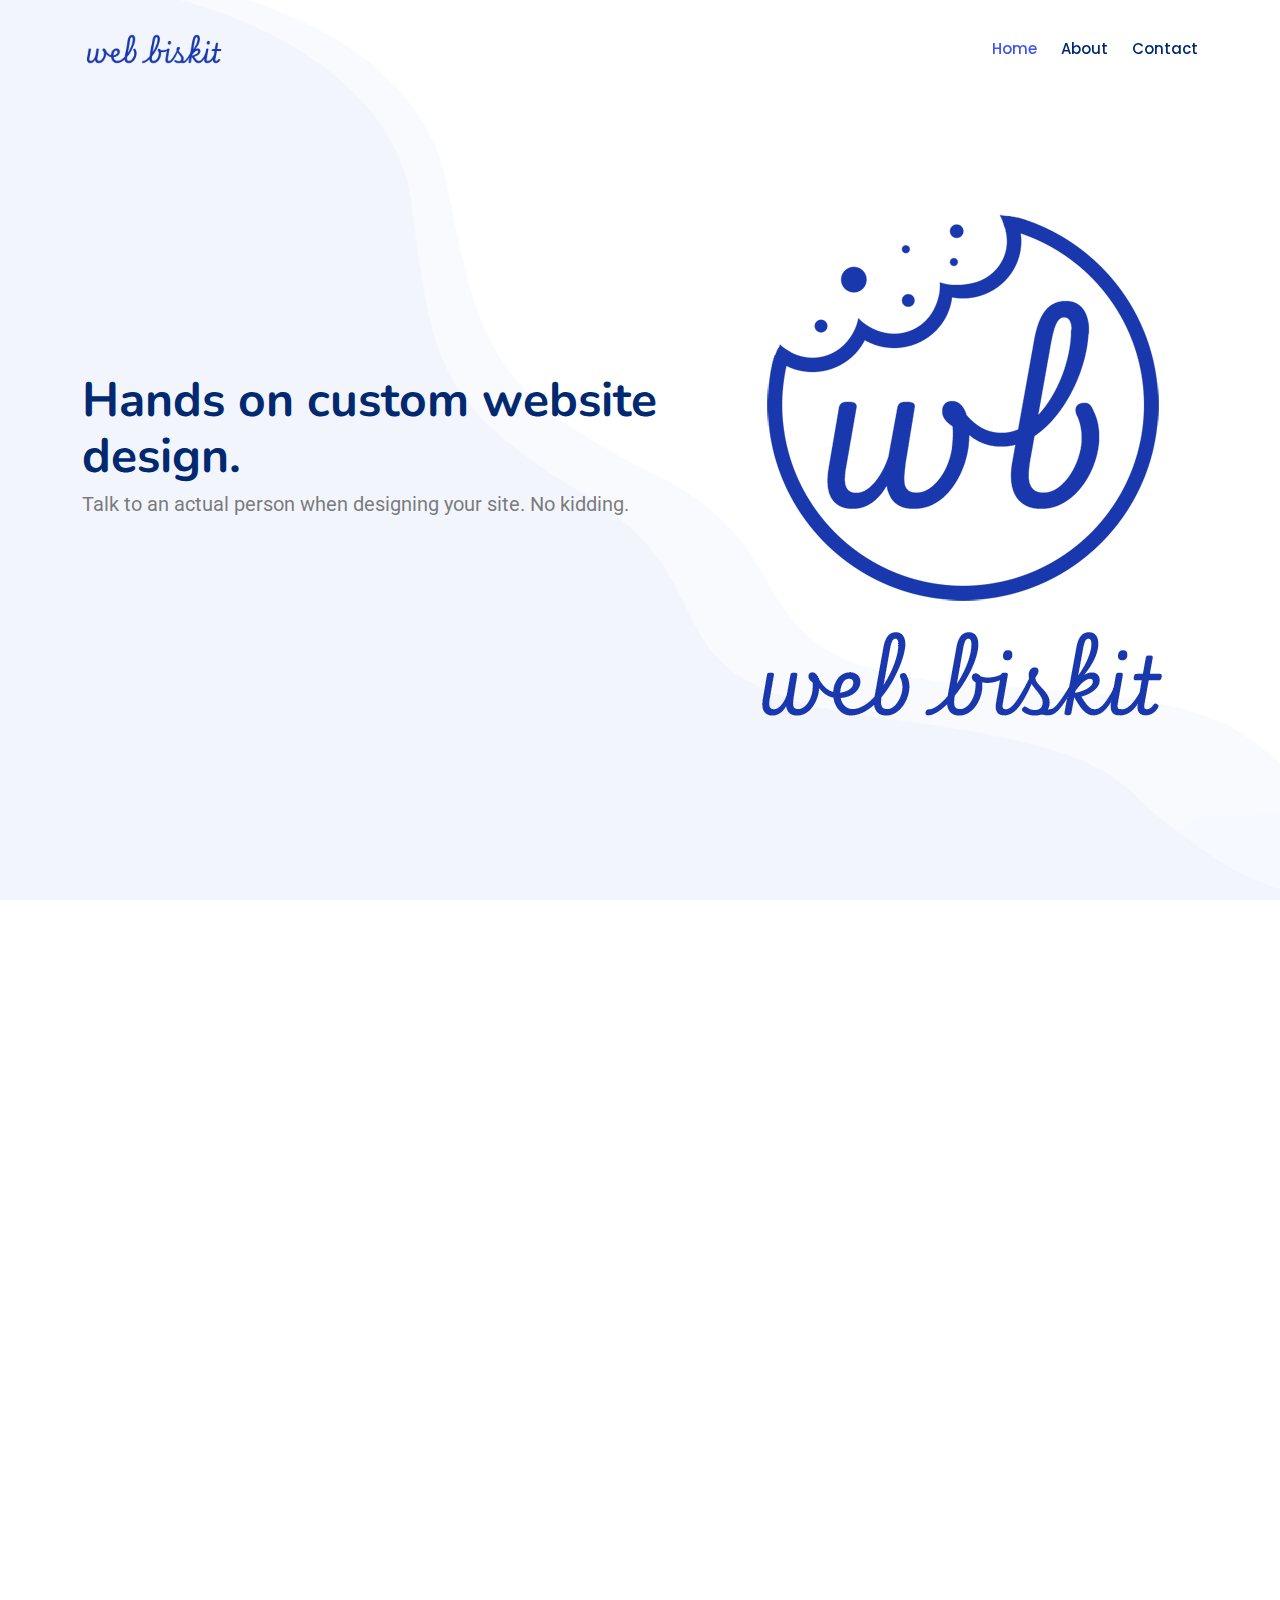
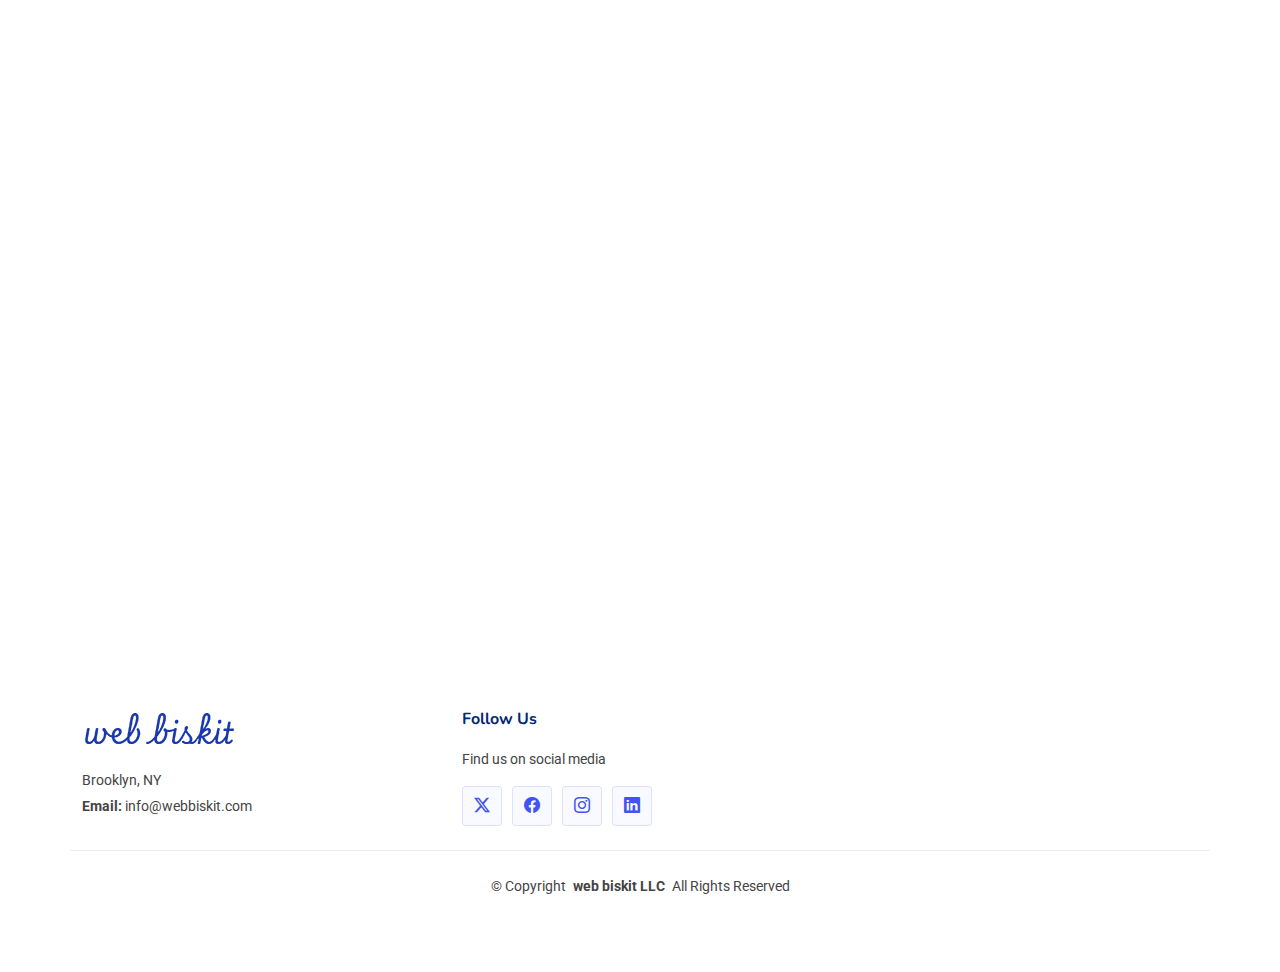
<file: index.html>
<!DOCTYPE html>
<html lang="en">

<head>
  <meta charset="utf-8">
  <meta content="width=device-width, initial-scale=1.0" name="viewport">
  <title>web biskit | Small Business Web Design</title>
  <meta name="description" content="">
  <meta name="keywords" content="">

  <!-- Favicons -->
  <link href="assets/img/FAVICONwbcookieCOLOR32x32.png" rel="icon">
  <link href="assets/img/FAVICONwbcookieCOLOR32x32.png" rel="apple-touch-icon">

  <!-- Fonts -->
  <link href="https://fonts.googleapis.com" rel="preconnect">
  <link href="https://fonts.gstatic.com" rel="preconnect" crossorigin>
  <link href="https://fonts.googleapis.com/css2?family=Roboto:ital,wght@0,100;0,300;0,400;0,500;0,700;0,900;1,100;1,300;1,400;1,500;1,700;1,900&family=Poppins:ital,wght@0,100;0,200;0,300;0,400;0,500;0,600;0,700;0,800;0,900;1,100;1,200;1,300;1,400;1,500;1,600;1,700;1,800;1,900&family=Nunito:ital,wght@0,200;0,300;0,400;0,500;0,600;0,700;0,800;0,900;1,200;1,300;1,400;1,500;1,600;1,700;1,800;1,900&display=swap" rel="stylesheet">

  <!-- Vendor CSS Files -->
  <link href="assets/vendor/bootstrap/css/bootstrap.min.css" rel="stylesheet">
  <link href="assets/vendor/bootstrap-icons/bootstrap-icons.css" rel="stylesheet">
  <link href="assets/vendor/aos/aos.css" rel="stylesheet">
  <link href="assets/vendor/glightbox/css/glightbox.min.css" rel="stylesheet">
  <link href="assets/vendor/swiper/swiper-bundle.min.css" rel="stylesheet">

  <!-- Main CSS File -->
  <link href="assets/css/main.css" rel="stylesheet">

</head>

<body class="index-page">

  <header id="header" class="header d-flex align-items-center fixed-top">
    <div class="container-fluid container-xl position-relative d-flex align-items-center">

      <a href="index.html" class="logo d-flex align-items-center me-auto">
        <!-- Uncomment the line below if you also wish to use an image logo -->
        <img src="assets/img/wbtextCOLOR.png" alt="">
      </a>

      <nav id="navmenu" class="navmenu">
        <ul>
          <li><a href="#hero" class="active">Home<br></a></li>
          <li><a href="#about-2">About</a></li>
          <!-- <li><a href="#services">Services</a></li>
          <li><a href="#portfolio">Portfolio</a></li>
          <li><a href="#team">Team</a></li> -->
          <li><a href="#contact">Contact</a></li>
        </ul>
        <i class="mobile-nav-toggle d-xl-none bi bi-list"></i>
      </nav>

    </div>
  </header>

  <main class="main">

    <!-- Hero 2 Section -->
    <section id="hero-2" class="hero-2 section">

      <div class="container">
        <div class="row gy-4">
          <div class="col-lg-7 order-2 order-lg-1 d-flex flex-column justify-content-center">
            <h1 data-aos="fade-up">Hands on custom website design.</h1>
            <p data-aos="fade-up" data-aos-delay="100">Talk to an actual person when designing your site. No kidding.</p>
            <div class="d-flex flex-column flex-md-row" data-aos="fade-up" data-aos-delay="200">
              <!-- <a href="#about" class="btn-get-started">Get Started <i class="bi bi-arrow-right"></i></a>
              <a href="https://www.youtube.com/watch?v=Y7f98aduVJ8" class="glightbox btn-watch-video d-flex align-items-center justify-content-center ms-0 ms-md-4 mt-4 mt-md-0"><i class="bi bi-play-circle"></i><span>Watch Video</span></a> -->
            </div>
          </div>
          <div class="col-lg-5 order-1 order-lg-2 hero-img" data-aos="zoom-out">
            <img src="assets/img/wbcookieCOLOR429x429.png" class="img-fluid animated" alt="">
            <img src="assets/img/wbtextCOLOR429.png" class="img-fluid" alt="">
          </div>
        </div>
      </div>

    </section><!-- /Hero 2 Section -->

    <!-- About 2 Section -->
    <section id="about-2" class="about-2 section">

      <div class="container">

        <div class="row gy-4">

          <div class="col-lg-6 position-relative align-self-start order-lg-last order-first" data-aos="fade-up" data-aos-delay="200">
            <img src="assets/img/blog/blog-4.jpg" class="img-fluid" alt="">
            <!-- <a href="https://www.youtube.com/watch?v=Y7f98aduVJ8" class="glightbox pulsating-play-btn"></a> -->
          </div>

          <div class="col-lg-6 content order-last  order-lg-first" data-aos="fade-up" data-aos-delay="100">
            <h3>What we're about</h3>
            <p>People just don't talk like they used to.&nbsp;At web biskit we believe in real life human interaction. When you sign up with web biskit, you'll have an actual human assigned to you. No robots, no AI chat-bots. A bones-and-flesh person. No kidding.</p>
            <ul>
              <li>
                <i class="bi bi-person-arms-up"></i>
                <div>
                  <h5>Geared towards Small Business</h5>
                  <p>We're a small business ourselves. We know how frustrating it is being the little fish swimming with all the big sharks. You shouldn't have to deal with that when it comes to the face of your business; your website.</p>
                </div>
              </li>
              <li>
                <i class="bi bi-person-raised-hand"></i>
                <div>
                  <h5>Quick Updates and Customer Service</h5>
                  <p>Have a question? Talk to a person. Want to update your site? Talk to a person. All communications are answered within the hour during normal business hours.</p>
                </div>
              </li>
              <li>
                <i class="bi bi-person-hearts"></i>
                <div>
                  <h5>Your Success Matters</h5>
                  <p>We come from a long line of small business owners. All that's on your mind is what's going on inside the four walls of your business. That's why we treat every web biskit client like they're one of our own.</p>
                </div>
              </li>
            </ul>
          </div>

        </div>

      </div>

    </section><!-- /About 2 Section -->

    <!-- Contact Section -->
    <section id="contact" class="contact section">

      <!-- Section Title -->
      <div class="container section-title" data-aos="fade-up">
        <p>Contact Us</p>
      </div><!-- End Section Title -->

      <div class="container" data-aos="fade-up" data-aos-delay="100">
        <div class="row gy-4">
          <div class="col-lg-12">
            <form action="forms/contact.php" method="post" class="php-email-form" data-aos="fade-up" data-aos-delay="200">
              <div class="row gy-4">

                <div class="col-md-6">
                  <input type="text" name="name" class="form-control" placeholder="Your Name" required="">
                </div>

                <div class="col-md-6 ">
                  <input type="email" class="form-control" name="email" placeholder="Your Email" required="">
                </div>

                <div class="col-12">
                  <input type="text" class="form-control" name="subject" placeholder="Subject" required="">
                </div>

                <div class="col-12">
                  <textarea class="form-control" name="message" rows="6" placeholder="Message" required=""></textarea>
                </div>

                <div class="col-12 text-center">
                  <div class="loading">Loading</div>
                  <div class="error-message"></div>
                  <div class="sent-message">Your message has been sent. Thank you!</div>

                  <button type="submit">Send Message</button>
                </div>

              </div>
            </form>
          </div><!-- End Contact Form -->

        </div>

      </div>

    </section><!-- /Contact Section -->

  </main>

  <footer id="footer" class="footer">

   

    <div class="container footer-top">
      <div class="row gy-4">
        <div class="col-lg-4 col-md-6 footer-about">
          <a href="index.html" class="logo d-flex align-items-center mb-2">
            <img src="assets/img/wbtextCOLOR154x36.png" alt="">
          </a>
          <div class="footer-contact pt-3">

            <p>Brooklyn, NY</p>
            <!-- <p class="mt-3"><strong>Phone:</strong> <span>+1 5589 55488 55</span></p> -->
            <p><strong>Email:</strong> <span>info@webbiskit.com</span></p>
          </div>
        </div>

        <!-- <div class="col-lg-2 col-md-3 footer-links">
          <h4>Useful Links</h4>
          <ul>
            <li><i class="bi bi-chevron-right"></i> <a href="#">Home</a></li>
            <li><i class="bi bi-chevron-right"></i> <a href="#">About us</a></li>
            <li><i class="bi bi-chevron-right"></i> <a href="#">Services</a></li>
            <li><i class="bi bi-chevron-right"></i> <a href="#">Terms of service</a></li>
          </ul>
        </div>

        <div class="col-lg-2 col-md-3 footer-links">
          <h4>Our Services</h4>
          <ul>
            <li><i class="bi bi-chevron-right"></i> <a href="#">Web Design</a></li>
            <li><i class="bi bi-chevron-right"></i> <a href="#">Web Development</a></li>
            <li><i class="bi bi-chevron-right"></i> <a href="#">Product Management</a></li>
            <li><i class="bi bi-chevron-right"></i> <a href="#">Marketing</a></li>
          </ul>
        </div> -->

        <div class="col-lg-4 col-md-12">
          <h4>Follow Us</h4>
          <p>Find us on social media</p>
          <div class="social-links d-flex">
            <a href=""><i class="bi bi-twitter-x"></i></a>
            <a href=""><i class="bi bi-facebook"></i></a>
            <a href=""><i class="bi bi-instagram"></i></a>
            <a href=""><i class="bi bi-linkedin"></i></a>
          </div>
        </div>

      </div>
    </div>

    <div class="container copyright text-center mt-4">
      <p>© <span>Copyright</span> <strong class="px-1 sitename">web biskit LLC</strong> <span>All Rights Reserved</span></p>

    </div>

  </footer>

  <!-- Scroll Top -->
  <a href="#" id="scroll-top" class="scroll-top d-flex align-items-center justify-content-center"><i class="bi bi-arrow-up-short"></i></a>

  <!-- Vendor JS Files -->
  <script src="assets/vendor/bootstrap/js/bootstrap.bundle.min.js"></script>
  <script src="assets/vendor/php-email-form/validate.js"></script>
  <script src="assets/vendor/aos/aos.js"></script>
  <script src="assets/vendor/glightbox/js/glightbox.min.js"></script>
  <script src="assets/vendor/swiper/swiper-bundle.min.js"></script>

  <!-- Main JS File -->
  <script src="assets/js/main.js"></script>

</body>

</html>
</file>
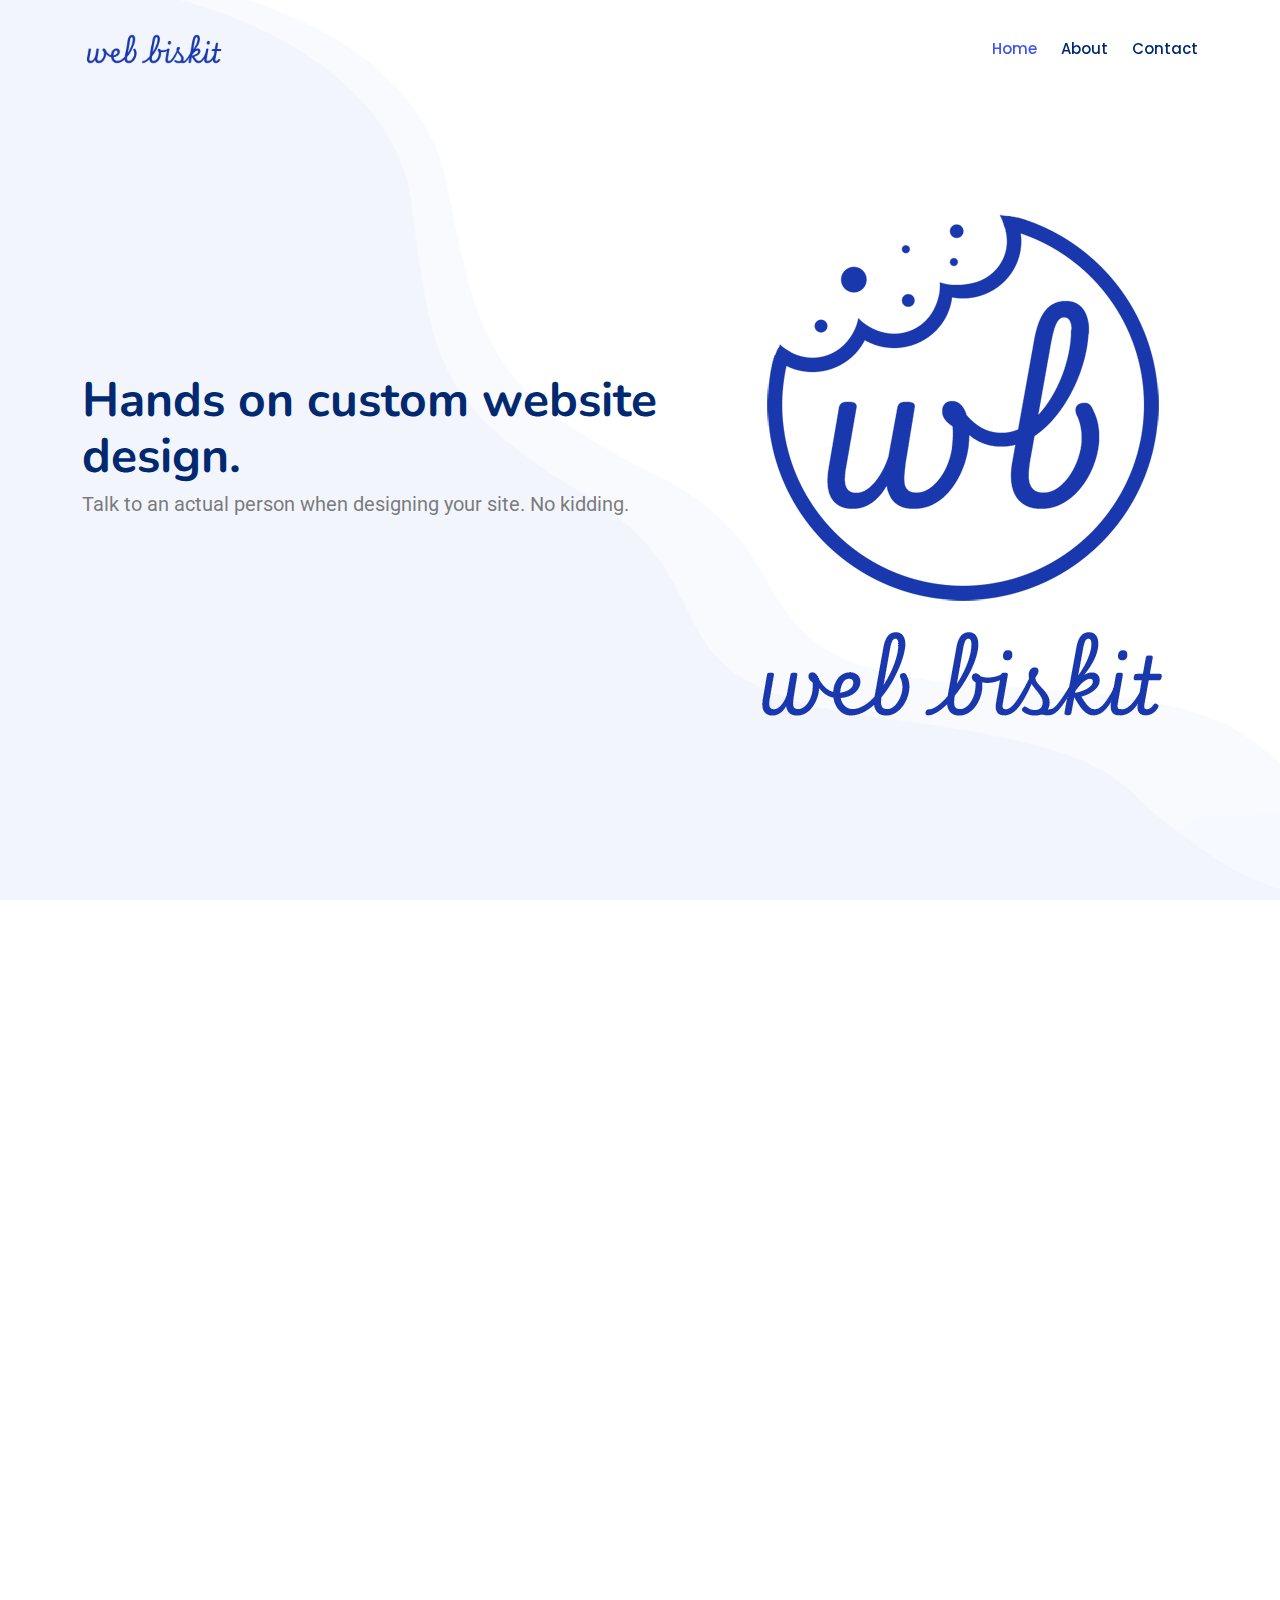
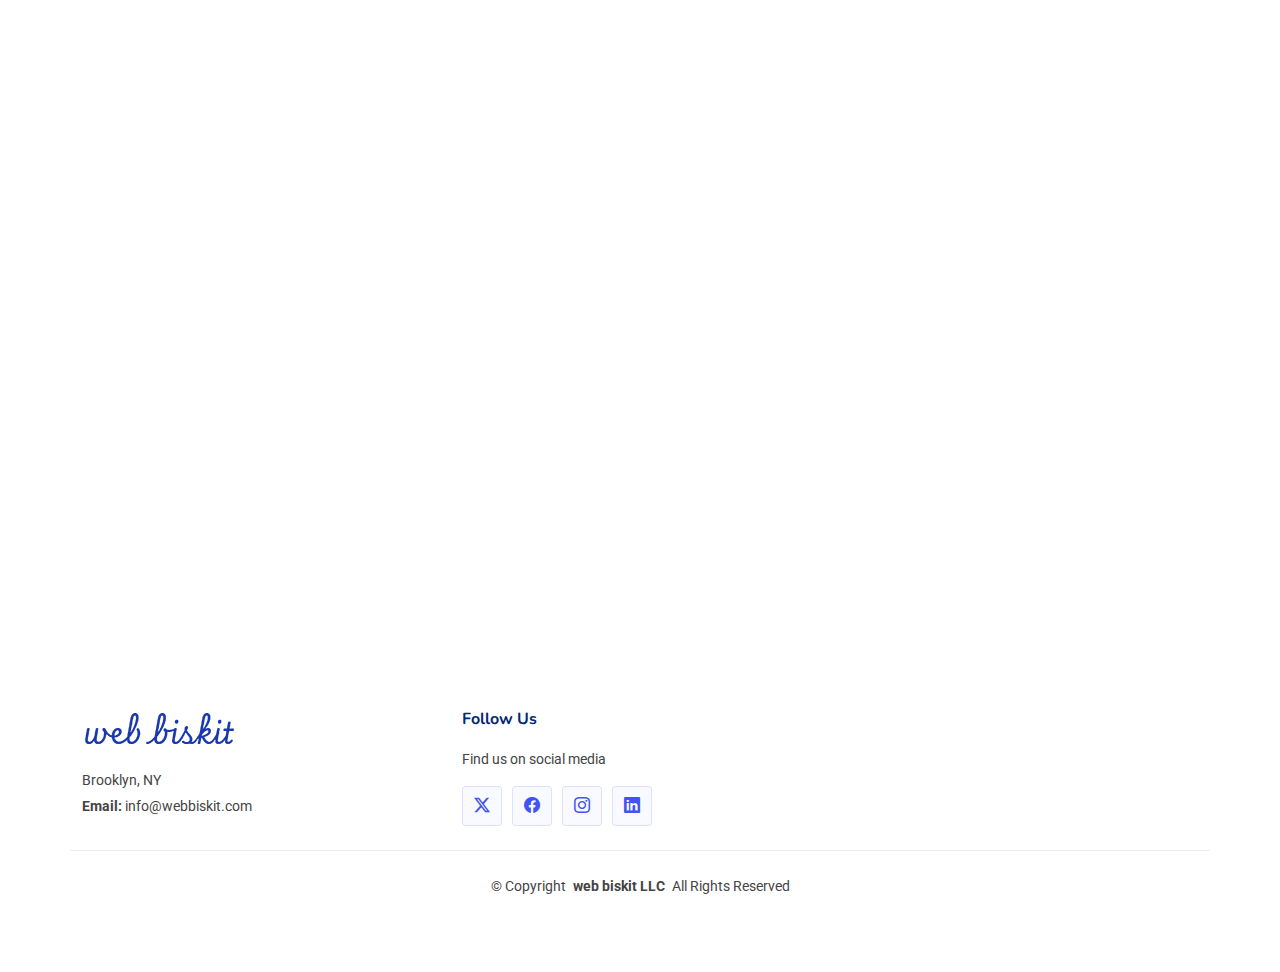
<file: test.html>
<!DOCTYPE html>
<html lang="en">

<head>
  <meta charset="utf-8">
  <meta content="width=device-width, initial-scale=1.0" name="viewport">
  <title>web biskit | Small Business Web Design</title>
  <meta name="description" content="">
  <meta name="keywords" content="">

  <!-- Favicons -->
  <link href="assets/img/FAVICONwbcookieCOLOR32x32.png" rel="icon">
  <link href="assets/img/apple-touch-icon.png" rel="apple-touch-icon">

  <!-- Fonts -->
  <link href="https://fonts.googleapis.com" rel="preconnect">
  <link href="https://fonts.gstatic.com" rel="preconnect" crossorigin>
  <link href="https://fonts.googleapis.com/css2?family=Roboto:ital,wght@0,100;0,300;0,400;0,500;0,700;0,900;1,100;1,300;1,400;1,500;1,700;1,900&family=Poppins:ital,wght@0,100;0,200;0,300;0,400;0,500;0,600;0,700;0,800;0,900;1,100;1,200;1,300;1,400;1,500;1,600;1,700;1,800;1,900&family=Nunito:ital,wght@0,200;0,300;0,400;0,500;0,600;0,700;0,800;0,900;1,200;1,300;1,400;1,500;1,600;1,700;1,800;1,900&display=swap" rel="stylesheet">

  <!-- Vendor CSS Files -->
  <link href="assets/vendor/bootstrap/css/bootstrap.min.css" rel="stylesheet">
  <link href="assets/vendor/bootstrap-icons/bootstrap-icons.css" rel="stylesheet">
  <link href="assets/vendor/aos/aos.css" rel="stylesheet">
  <link href="assets/vendor/glightbox/css/glightbox.min.css" rel="stylesheet">
  <link href="assets/vendor/swiper/swiper-bundle.min.css" rel="stylesheet">

  <!-- Main CSS File -->
  <link href="assets/css/main.css" rel="stylesheet">

</head>

<body class="index-page">

  <header id="header" class="header d-flex align-items-center fixed-top">
    <div class="container-fluid container-xl position-relative d-flex align-items-center">

      <a href="index.html" class="logo d-flex align-items-center me-auto">
        <!-- Uncomment the line below if you also wish to use an image logo -->
        <img src="assets/img/wbtextCOLOR.png" alt="">
      </a>

      <nav id="navmenu" class="navmenu">
        <ul>
          <li><a href="#hero" class="active">Home<br></a></li>
          <li><a href="#about-2">About</a></li>
          <!-- <li><a href="#services">Services</a></li>
          <li><a href="#portfolio">Portfolio</a></li>
          <li><a href="#team">Team</a></li> -->
          <li><a href="#contact">Contact</a></li>
        </ul>
        <i class="mobile-nav-toggle d-xl-none bi bi-list"></i>
      </nav>

    </div>
  </header>

  <main class="main">

    <!-- Hero 2 Section -->
    <section id="hero-2" class="hero-2 section">

      <div class="container">
        <div class="row gy-4">
          <div class="col-lg-7 order-2 order-lg-1 d-flex flex-column justify-content-center">
            <h1 data-aos="fade-up">Hands on custom website design.</h1>
            <p data-aos="fade-up" data-aos-delay="100">Talk to an actual person when designing your site. No kidding.</p>
            <div class="d-flex flex-column flex-md-row" data-aos="fade-up" data-aos-delay="200">
              <!-- <a href="#about" class="btn-get-started">Get Started <i class="bi bi-arrow-right"></i></a>
              <a href="https://www.youtube.com/watch?v=Y7f98aduVJ8" class="glightbox btn-watch-video d-flex align-items-center justify-content-center ms-0 ms-md-4 mt-4 mt-md-0"><i class="bi bi-play-circle"></i><span>Watch Video</span></a> -->
            </div>
          </div>
          <div class="col-lg-5 order-1 order-lg-2 hero-img" data-aos="zoom-out">
            <img src="assets/img/wbcookieCOLOR429x429.png" class="img-fluid animated" alt="">
            <img src="assets/img/wbtextCOLOR429.png" class="img-fluid" alt="">
          </div>
        </div>
      </div>

    </section><!-- /Hero 2 Section -->

    <!-- About 2 Section -->
    <section id="about-2" class="about-2 section">

      <div class="container">

        <div class="row gy-4">

          <div class="col-lg-6 position-relative align-self-start order-lg-last order-first" data-aos="fade-up" data-aos-delay="200">
            <img src="assets/img/blog/blog-4.jpg" class="img-fluid" alt="">
            <!-- <a href="https://www.youtube.com/watch?v=Y7f98aduVJ8" class="glightbox pulsating-play-btn"></a> -->
          </div>

          <div class="col-lg-6 content order-last  order-lg-first" data-aos="fade-up" data-aos-delay="100">
            <h3>What we're about</h3>
            <p>People just don't talk like they used to.&nbsp;At web biskit we believe in real life human interaction. When you sign up with web biskit, you'll have an actual human assigned to you. No robots, no AI chat-bots. A bones-and-flesh person. No kidding.</p>
            <ul>
              <li>
                <i class="bi bi-person-arms-up"></i>
                <div>
                  <h5>Geared towards Small Business</h5>
                  <p>We're a small business ourselves. We know how frustrating it is being the little fish swimming with all the big sharks. You shouldn't have to deal with that when it comes to the face of your business; your website.</p>
                </div>
              </li>
              <li>
                <i class="bi bi-person-raised-hand"></i>
                <div>
                  <h5>Quick Updates and Customer Service</h5>
                  <p>Have a question? Talk to a person. Want to update your site? Talk to a person. All communications are answered within the hour during normal business hours.</p>
                </div>
              </li>
              <li>
                <i class="bi bi-person-hearts"></i>
                <div>
                  <h5>Your Success Matters</h5>
                  <p>We come from a long line of small business owners. All that's on your mind is what's going on inside the four walls of your business. That's why we treat every web biskit client like they're one of our own.</p>
                </div>
              </li>
            </ul>
          </div>

        </div>

      </div>

    </section><!-- /About 2 Section -->

    <!-- Contact Section -->
    <section id="contact" class="contact section">

      <!-- Section Title -->
      <div class="container section-title" data-aos="fade-up">
        <p>Contact Us</p>
      </div><!-- End Section Title -->

      <div class="container" data-aos="fade-up" data-aos-delay="100">

        <div class="row gy-4">

          <!-- <div class="col-lg-6">

            <div class="row gy-4">
              <div class="col-md-6">
                <div class="info-item" data-aos="fade" data-aos-delay="200">
                  <i class="bi bi-geo-alt"></i>
                  <h3>Address</h3>
                  <p>A108 Adam Street</p>
                  <p>New York, NY 535022</p>
                </div>
              </div>

              <div class="col-md-6">
                <div class="info-item" data-aos="fade" data-aos-delay="300">
                  <i class="bi bi-telephone"></i>
                  <h3>Call Us</h3>
                  <p>+1 5589 55488 55</p>
                  <p>+1 6678 254445 41</p>
                </div>
              </div>

              <div class="col-md-6">
                <div class="info-item" data-aos="fade" data-aos-delay="400">
                  <i class="bi bi-envelope"></i>
                  <h3>Email Us</h3>
                  <p>info@example.com</p>
                  <p>contact@example.com</p>
                </div>
              </div>

              <div class="col-md-6">
                <div class="info-item" data-aos="fade" data-aos-delay="500">
                  <i class="bi bi-clock"></i>
                  <h3>Open Hours</h3>
                  <p>Monday - Friday</p>
                  <p>9:00AM - 05:00PM</p>
                </div>
              </div>

            </div>

          </div> -->

          <div class="col-lg-12">
            <form action="forms/contact.php" method="post" class="php-email-form" data-aos="fade-up" data-aos-delay="200">
              <div class="row gy-4">

                <div class="col-md-6">
                  <input type="text" name="name" class="form-control" placeholder="Your Name" required="">
                </div>

                <div class="col-md-6 ">
                  <input type="email" class="form-control" name="email" placeholder="Your Email" required="">
                </div>

                <div class="col-12">
                  <input type="text" class="form-control" name="subject" placeholder="Subject" required="">
                </div>

                <div class="col-12">
                  <textarea class="form-control" name="message" rows="6" placeholder="Message" required=""></textarea>
                </div>

                <div class="col-12 text-center">
                  <div class="loading">Loading</div>
                  <div class="error-message"></div>
                  <div class="sent-message">Your message has been sent. Thank you!</div>

                  <button type="submit">Send Message</button>
                </div>

              </div>
            </form>
          </div><!-- End Contact Form -->

        </div>

      </div>

    </section><!-- /Contact Section -->

  </main>

  <footer id="footer" class="footer">

   

    <div class="container footer-top">
      <div class="row gy-4">
        <div class="col-lg-4 col-md-6 footer-about">
          <a href="index.html" class="logo d-flex align-items-center mb-2">
            <img src="assets/img/wbtextCOLOR154x36.png" alt="">
          </a>
          <div class="footer-contact pt-3">

            <p>Brooklyn, NY</p>
            <!-- <p class="mt-3"><strong>Phone:</strong> <span>+1 5589 55488 55</span></p> -->
            <p><strong>Email:</strong> <span>info@webbiskit.com</span></p>
          </div>
        </div>

        <!-- <div class="col-lg-2 col-md-3 footer-links">
          <h4>Useful Links</h4>
          <ul>
            <li><i class="bi bi-chevron-right"></i> <a href="#">Home</a></li>
            <li><i class="bi bi-chevron-right"></i> <a href="#">About us</a></li>
            <li><i class="bi bi-chevron-right"></i> <a href="#">Services</a></li>
            <li><i class="bi bi-chevron-right"></i> <a href="#">Terms of service</a></li>
          </ul>
        </div>

        <div class="col-lg-2 col-md-3 footer-links">
          <h4>Our Services</h4>
          <ul>
            <li><i class="bi bi-chevron-right"></i> <a href="#">Web Design</a></li>
            <li><i class="bi bi-chevron-right"></i> <a href="#">Web Development</a></li>
            <li><i class="bi bi-chevron-right"></i> <a href="#">Product Management</a></li>
            <li><i class="bi bi-chevron-right"></i> <a href="#">Marketing</a></li>
          </ul>
        </div> -->

        <div class="col-lg-4 col-md-12">
          <h4>Follow Us</h4>
          <p>Find us on social media</p>
          <div class="social-links d-flex">
            <a href=""><i class="bi bi-twitter-x"></i></a>
            <a href=""><i class="bi bi-facebook"></i></a>
            <a href=""><i class="bi bi-instagram"></i></a>
            <a href=""><i class="bi bi-linkedin"></i></a>
          </div>
        </div>

      </div>
    </div>

    <div class="container copyright text-center mt-4">
      <p>© <span>Copyright</span> <strong class="px-1 sitename">web biskit LLC</strong> <span>All Rights Reserved</span></p>

    </div>

  </footer>

  <!-- Scroll Top -->
  <a href="#" id="scroll-top" class="scroll-top d-flex align-items-center justify-content-center"><i class="bi bi-arrow-up-short"></i></a>

  <!-- Vendor JS Files -->
  <script src="assets/vendor/bootstrap/js/bootstrap.bundle.min.js"></script>
  <script src="assets/vendor/php-email-form/validate.js"></script>
  <script src="assets/vendor/aos/aos.js"></script>
  <script src="assets/vendor/glightbox/js/glightbox.min.js"></script>
  <script src="assets/vendor/swiper/swiper-bundle.min.js"></script>

  <!-- Main JS File -->
  <script src="assets/js/main.js"></script>

</body>

</html>
</file>
<file: assets/css/main.css>
/*--------------------------------------------------------------
# Font & Color Variables
# Help: https://bootstrapmade.com/color-system/
--------------------------------------------------------------*/
/* Fonts */
:root {
  --default-font: "Roboto",  system-ui, -apple-system, "Segoe UI", Roboto, "Helvetica Neue", Arial, "Noto Sans", "Liberation Sans", sans-serif, "Apple Color Emoji", "Segoe UI Emoji", "Segoe UI Symbol", "Noto Color Emoji";
  --heading-font: "Nunito",  sans-serif;
  --nav-font: "Poppins",  sans-serif;
}

/* Global Colors - The following color variables are used throughout the website. Updating them here will change the color scheme of the entire website */
:root { 
  --background-color: #ffffff; /* Background color for the entire website, including individual sections */
  --default-color: #444444; /* Default color used for the majority of the text content across the entire website */
  --heading-color: #012970; /* Color for headings, subheadings and title throughout the website */
  --accent-color: #4154f1; /* Accent color that represents your brand on the website. It's used for buttons, links, and other elements that need to stand out */
  --surface-color: #ffffff; /* The surface color is used as a background of boxed elements within sections, such as cards, icon boxes, or other elements that require a visual separation from the global background. */
  --contrast-color: #ffffff; /* Contrast color for text, ensuring readability against backgrounds of accent, heading, or default colors. */
}

/* Nav Menu Colors - The following color variables are used specifically for the navigation menu. They are separate from the global colors to allow for more customization options */
:root {
  --nav-color: #012970;  /* The default color of the main navmenu links */
  --nav-hover-color: #4154f1; /* Applied to main navmenu links when they are hovered over or active */
  --nav-mobile-background-color: #ffffff; /* Used as the background color for mobile navigation menu */
  --nav-dropdown-background-color: #ffffff; /* Used as the background color for dropdown items that appear when hovering over primary navigation items */
  --nav-dropdown-color: #212529; /* Used for navigation links of the dropdown items in the navigation menu. */
  --nav-dropdown-hover-color: #4154f1; /* Similar to --nav-hover-color, this color is applied to dropdown navigation links when they are hovered over. */
}

/* Color Presets - These classes override global colors when applied to any section or element, providing reuse of the sam color scheme. */

.light-background {
  --background-color: #f9f9f9;
  --surface-color: #ffffff;
}

.dark-background {
  --background-color: #060606;
  --default-color: #ffffff;
  --heading-color: #ffffff;
  --surface-color: #252525;
  --contrast-color: #ffffff;
}

/* Smooth scroll */
:root {
  scroll-behavior: smooth;
}

/*--------------------------------------------------------------
# General Styling & Shared Classes
--------------------------------------------------------------*/
body {
  color: var(--default-color);
  background-color: var(--background-color);
  font-family: var(--default-font);
}

a {
  color: var(--accent-color);
  text-decoration: none;
  transition: 0.3s;
}

a:hover {
  color: color-mix(in srgb, var(--accent-color), transparent 25%);
  text-decoration: none;
}

h1,
h2,
h3,
h4,
h5,
h6 {
  color: var(--heading-color);
  font-family: var(--heading-font);
}

/* PHP Email Form Messages
------------------------------*/
.php-email-form .error-message {
  display: none;
  background: #df1529;
  color: #ffffff;
  text-align: left;
  padding: 15px;
  margin-bottom: 24px;
  font-weight: 600;
}

.php-email-form .sent-message {
  display: none;
  color: #ffffff;
  background: #059652;
  text-align: center;
  padding: 15px;
  margin-bottom: 24px;
  font-weight: 600;
}

.php-email-form .loading {
  display: none;
  background: var(--surface-color);
  text-align: center;
  padding: 15px;
  margin-bottom: 24px;
}

.php-email-form .loading:before {
  content: "";
  display: inline-block;
  border-radius: 50%;
  width: 24px;
  height: 24px;
  margin: 0 10px -6px 0;
  border: 3px solid var(--accent-color);
  border-top-color: var(--surface-color);
  animation: php-email-form-loading 1s linear infinite;
}

@keyframes php-email-form-loading {
  0% {
    transform: rotate(0deg);
  }

  100% {
    transform: rotate(360deg);
  }
}

/* Pulsating Play Button
------------------------------*/
.pulsating-play-btn {
  width: 94px;
  height: 94px;
  background: radial-gradient(var(--accent-color) 50%, color-mix(in srgb, var(--accent-color), transparent 75%) 52%);
  border-radius: 50%;
  display: block;
  position: relative;
  overflow: hidden;
}

.pulsating-play-btn:before {
  content: "";
  position: absolute;
  width: 120px;
  height: 120px;
  animation-delay: 0s;
  animation: pulsate-play-btn 2s;
  animation-direction: forwards;
  animation-iteration-count: infinite;
  animation-timing-function: steps;
  opacity: 1;
  border-radius: 50%;
  border: 5px solid color-mix(in srgb, var(--accent-color), transparent 30%);
  top: -15%;
  left: -15%;
  background: rgba(198, 16, 0, 0);
}

.pulsating-play-btn:after {
  content: "";
  position: absolute;
  left: 50%;
  top: 50%;
  transform: translateX(-40%) translateY(-50%);
  width: 0;
  height: 0;
  border-top: 10px solid transparent;
  border-bottom: 10px solid transparent;
  border-left: 15px solid #fff;
  z-index: 100;
  transition: all 400ms cubic-bezier(0.55, 0.055, 0.675, 0.19);
}

.pulsating-play-btn:hover:before {
  content: "";
  position: absolute;
  left: 50%;
  top: 50%;
  transform: translateX(-40%) translateY(-50%);
  width: 0;
  height: 0;
  border: none;
  border-top: 10px solid transparent;
  border-bottom: 10px solid transparent;
  border-left: 15px solid #fff;
  z-index: 200;
  animation: none;
  border-radius: 0;
}

.pulsating-play-btn:hover:after {
  border-left: 15px solid var(--accent-color);
  transform: scale(20);
}

@keyframes pulsate-play-btn {
  0% {
    transform: scale(0.6, 0.6);
    opacity: 1;
  }

  100% {
    transform: scale(1, 1);
    opacity: 0;
  }
}

/*--------------------------------------------------------------
# Global Header
--------------------------------------------------------------*/
.header {
  color: var(--default-color);
  background-color: var(--background-color);
  padding: 20px 0;
  transition: all 0.5s;
  z-index: 997;
}

.header .logo {
  line-height: 1;
}

.header .logo img {
  max-height: 36px;
  margin-right: 8px;
}

.header .logo h1 {
  font-size: 30px;
  margin: 0;
  font-weight: 700;
  color: var(--heading-color);
}

.header .btn-getstarted,
.header .btn-getstarted:focus {
  color: var(--contrast-color);
  background: var(--accent-color);
  font-size: 15px;
  padding: 8px 25px;
  margin: 0 0 0 30px;
  border-radius: 4px;
  transition: 0.3s;
  font-weight: 500;
}

.header .btn-getstarted:hover,
.header .btn-getstarted:focus:hover {
  color: var(--contrast-color);
  background: color-mix(in srgb, var(--accent-color), transparent 15%);
}

@media (max-width: 1200px) {
  .header .logo {
    order: 1;
  }

  .header .btn-getstarted {
    order: 2;
    margin: 0 15px 0 0;
    padding: 6px 15px;
  }

  .header .navmenu {
    order: 3;
  }
}

.scrolled .header {
  box-shadow: 0px 0 18px rgba(0, 0, 0, 0.1);
}

/* Index Page Header
------------------------------*/
.index-page .header {
  --background-color: rgba(255, 255, 255, 0);
}

/* Index Page Header on Scroll
------------------------------*/
.index-page.scrolled .header {
  --background-color: #ffffff;
}

/*--------------------------------------------------------------
# Navigation Menu
--------------------------------------------------------------*/
/* Navmenu - Desktop */
@media (min-width: 1200px) {
  .navmenu {
    padding: 0;
  }

  .navmenu ul {
    margin: 0;
    padding: 0;
    display: flex;
    list-style: none;
    align-items: center;
  }

  .navmenu li {
    position: relative;
  }

  .navmenu a,
  .navmenu a:focus {
    color: var(--nav-color);
    padding: 18px 12px;
    font-size: 15px;
    font-family: var(--nav-font);
    font-weight: 500;
    display: flex;
    align-items: center;
    justify-content: space-between;
    white-space: nowrap;
    transition: 0.3s;
  }

  .navmenu a i,
  .navmenu a:focus i {
    font-size: 12px;
    line-height: 0;
    margin-left: 5px;
    transition: 0.3s;
  }

  .navmenu li:last-child a {
    padding-right: 0;
  }

  .navmenu li:hover>a,
  .navmenu .active,
  .navmenu .active:focus {
    color: var(--nav-hover-color);
  }

  .navmenu .dropdown ul {
    margin: 0;
    padding: 10px 0;
    background: var(--nav-dropdown-background-color);
    display: block;
    position: absolute;
    visibility: hidden;
    left: 14px;
    top: 130%;
    opacity: 0;
    transition: 0.3s;
    border-radius: 4px;
    z-index: 99;
    box-shadow: 0px 0px 30px rgba(0, 0, 0, 0.1);
  }

  .navmenu .dropdown ul li {
    min-width: 200px;
  }

  .navmenu .dropdown ul a {
    padding: 10px 20px;
    font-size: 15px;
    text-transform: none;
    color: var(--nav-dropdown-color);
  }

  .navmenu .dropdown ul a i {
    font-size: 12px;
  }

  .navmenu .dropdown ul a:hover,
  .navmenu .dropdown ul .active:hover,
  .navmenu .dropdown ul li:hover>a {
    color: var(--nav-dropdown-hover-color);
  }

  .navmenu .dropdown:hover>ul {
    opacity: 1;
    top: 100%;
    visibility: visible;
  }

  .navmenu .dropdown .dropdown ul {
    top: 0;
    left: -90%;
    visibility: hidden;
  }

  .navmenu .dropdown .dropdown:hover>ul {
    opacity: 1;
    top: 0;
    left: -100%;
    visibility: visible;
  }
}

/* Navmenu - Mobile */
@media (max-width: 1199px) {
  .mobile-nav-toggle {
    color: var(--nav-color);
    font-size: 28px;
    line-height: 0;
    margin-right: 10px;
    cursor: pointer;
    transition: color 0.3s;
  }

  .navmenu {
    padding: 0;
    z-index: 9997;
  }

  .navmenu ul {
    display: none;
    list-style: none;
    position: absolute;
    inset: 60px 20px 20px 20px;
    padding: 10px 0;
    margin: 0;
    border-radius: 6px;
    background-color: var(--nav-mbile-background-color);
    overflow-y: auto;
    transition: 0.3s;
    z-index: 9998;
    box-shadow: 0px 0px 30px rgba(255, 255, 255, 0.988);
  }

  .navmenu a,
  .navmenu a:focus {
    color: var(--nav-dropdown-color);
    padding: 10px 20px;
    font-family: var(--nav-font);
    font-size: 17px;
    font-weight: 500;
    display: flex;
    align-items: center;
    justify-content: space-between;
    white-space: nowrap;
    transition: 0.3s;
  }

  .navmenu a i,
  .navmenu a:focus i {
    font-size: 12px;
    line-height: 0;
    margin-left: 5px;
    width: 30px;
    height: 30px;
    display: flex;
    align-items: center;
    justify-content: center;
    border-radius: 50%;
    transition: 0.3s;
    background-color: color-mix(in srgb, var(--accent-color), transparent 90%);
  }

  .navmenu a i:hover,
  .navmenu a:focus i:hover {
    background-color: var(--accent-color);
    color: var(--contrast-color);
  }

  .navmenu a:hover,
  .navmenu .active,
  .navmenu .active:focus {
    color: var(--nav-dropdown-hover-color);
  }

  .navmenu .active i,
  .navmenu .active:focus i {
    background-color: var(--accent-color);
    color: var(--contrast-color);
    transform: rotate(180deg);
  }

  .navmenu .dropdown ul {
    position: static;
    display: none;
    z-index: 99;
    padding: 10px 0;
    margin: 10px 20px;
    background-color: var(--nav-dropdown-background-color);
    border: 1px solid color-mix(in srgb, var(--default-color), transparent 90%);
    box-shadow: none;
    transition: all 0.5s ease-in-out;
  }

  .navmenu .dropdown ul ul {
    background-color: rgba(33, 37, 41, 0.1);
  }

  .navmenu .dropdown>.dropdown-active {
    display: block;
    background-color: rgba(33, 37, 41, 0.03);
  }

  .mobile-nav-active {
    overflow: hidden;
  }

  .mobile-nav-active .mobile-nav-toggle {
    color: #fff;
    position: absolute;
    font-size: 32px;
    top: 15px;
    right: 15px;
    margin-right: 0;
    z-index: 9999;
  }

  .mobile-nav-active .navmenu {
    position: fixed;
    overflow: hidden;
    inset: 0;
    background: rgba(252, 252, 252, 0.859);
    transition: 0.3s;
  }

  .mobile-nav-active .navmenu>ul {
    display: block;
  }
}

/* Listing Dropdown - Desktop */
@media (min-width: 1200px) {
  .navmenu .listing-dropdown {
    position: static;
  }

  .navmenu .listing-dropdown ul {
    margin: 0;
    padding: 10px;
    background: var(--nav-dropdown-background-color);
    box-shadow: 0px 0px 20px rgba(0, 0, 0, 0.1);
    position: absolute;
    top: 130%;
    left: 0;
    right: 0;
    visibility: hidden;
    opacity: 0;
    display: flex;
    transition: 0.3s;
    border-radius: 4px;
    z-index: 99;
  }

  .navmenu .listing-dropdown ul li {
    flex: 1;
  }

  .navmenu .listing-dropdown ul li a,
  .navmenu .listing-dropdown ul li:hover>a {
    padding: 10px 20px;
    font-size: 15px;
    color: var(--nav-dropdown-color);
    background-color: var(--nav-dropdown-background-color);
  }

  .navmenu .listing-dropdown ul li a:hover,
  .navmenu .listing-dropdown ul li .active,
  .navmenu .listing-dropdown ul li .active:hover {
    color: var(--nav-dropdown-hover-color);
    background-color: var(--nav-dropdown-background-color);
  }

  .navmenu .listing-dropdown:hover>ul {
    opacity: 1;
    top: 100%;
    visibility: visible;
  }
}

/* Listing Dropdown - Mobile */
@media (max-width: 1199px) {
  .navmenu .listing-dropdown ul {
    position: static;
    display: none;
    z-index: 99;
    padding: 10px 0;
    margin: 10px 20px;
    background-color: var(--nav-dropdown-background-color);
    border: 1px solid color-mix(in srgb, var(--default-color), transparent 90%);
    box-shadow: none;
    transition: all 0.5s ease-in-out;
  }

  .navmenu .listing-dropdown ul ul {
    background-color: rgba(252, 252, 252, 0.859);
  }

  .navmenu .listing-dropdown>.dropdown-active {
    display: block;
    background-color: rgba(252, 252, 252, 0.859);
  }
}

/*--------------------------------------------------------------
# Global Footer
--------------------------------------------------------------*/
.footer {
  color: var(--default-color);
  background-color: var(--background-color);
  font-size: 14px;
  padding-bottom: 50px;
  position: relative;
}

.footer .footer-newsletter {
  background-color: color-mix(in srgb, var(--accent-color), transparent 97%);
  border-top: 1px solid color-mix(in srgb, var(--accent-color), transparent 85%);
  border-bottom: 1px solid color-mix(in srgb, var(--accent-color), transparent 85%);
  padding: 50px 0;
}

.footer .footer-newsletter h4 {
  font-size: 24px;
}

.footer .footer-newsletter .newsletter-form {
  margin-top: 30px;
  margin-bottom: 15px;
  padding: 6px 8px;
  position: relative;
  background-color: color-mix(in srgb, var(--background-color), transparent 50%);
  border: 1px solid color-mix(in srgb, var(--default-color), transparent 90%);
  box-shadow: 0px 2px 25px rgba(0, 0, 0, 0.1);
  display: flex;
  transition: 0.3s;
  border-radius: 4px;
}

.footer .footer-newsletter .newsletter-form:focus-within {
  border-color: var(--accent-color);
}

.footer .footer-newsletter .newsletter-form input[type=email] {
  border: 0;
  padding: 4px;
  width: 100%;
  background-color: color-mix(in srgb, var(--background-color), transparent 50%);
  color: var(--default-color);
}

.footer .footer-newsletter .newsletter-form input[type=email]:focus-visible {
  outline: none;
}

.footer .footer-newsletter .newsletter-form input[type=submit] {
  border: 0;
  font-size: 16px;
  padding: 0 20px;
  margin: -7px -8px -7px 0;
  background: var(--accent-color);
  color: var(--contrast-color);
  transition: 0.3s;
  border-radius: 0 4px 4px 0;
}

.footer .footer-newsletter .newsletter-form input[type=submit]:hover {
  background: color-mix(in srgb, var(--accent-color), transparent 20%);
}

.footer .footer-top {
  padding-top: 50px;
}

.footer .social-links a {
  display: flex;
  align-items: center;
  justify-content: center;
  width: 40px;
  height: 40px;
  border-radius: 4px;
  background-color: color-mix(in srgb, var(--accent-color), transparent 97%);
  border: 1px solid color-mix(in srgb, var(--accent-color), transparent 85%);
  font-size: 16px;
  color: var(--accent-color);
  margin-right: 10px;
  transition: 0.3s;
}

.footer .social-links a:hover {
  color: var(--contrast-color);
  background-color: var(--accent-color);
}

.footer h4 {
  font-size: 16px;
  font-weight: bold;
  position: relative;
  padding-bottom: 12px;
}

.footer .footer-links {
  margin-bottom: 30px;
}

.footer .footer-links ul {
  list-style: none;
  padding: 0;
  margin: 0;
}

.footer .footer-links ul i {
  margin-right: 3px;
  font-size: 12px;
  line-height: 0;
  color: var(--accent-color);
}

.footer .footer-links ul li {
  padding: 10px 0;
  display: flex;
  align-items: center;
}

.footer .footer-links ul li:first-child {
  padding-top: 0;
}

.footer .footer-links ul a {
  display: inline-block;
  color: color-mix(in srgb, var(--default-color), transparent 20%);
  line-height: 1;
}

.footer .footer-links ul a:hover {
  color: var(--accent-color);
}

.footer .footer-about a {
  color: var(--heading-color);
  font-size: 24px;
  font-weight: 600;
  font-family: var(--heading-font);
}

.footer .footer-contact p {
  margin-bottom: 5px;
}

.footer .copyright {
  padding-top: 25px;
  padding-bottom: 25px;
  border-top: 1px solid color-mix(in srgb, var(--default-color), transparent 90%);
}

.footer .copyright p {
  margin-bottom: 0;
}

.footer .credits {
  margin-top: 6px;
  font-size: 13px;
}

/*--------------------------------------------------------------
# Scroll Top Button
--------------------------------------------------------------*/
.scroll-top {
  position: fixed;
  visibility: hidden;
  opacity: 0;
  right: 15px;
  bottom: 15px;
  z-index: 99999;
  background-color: var(--accent-color);
  width: 40px;
  height: 40px;
  border-radius: 4px;
  transition: all 0.4s;
}

.scroll-top i {
  font-size: 24px;
  color: var(--contrast-color);
  line-height: 0;
}

.scroll-top:hover {
  background-color: color-mix(in srgb, var(--accent-color), transparent 20%);
  color: var(--contrast-color);
}

.scroll-top.active {
  visibility: visible;
  opacity: 1;
}

/*--------------------------------------------------------------
# Disable aos animation delay on mobile devices
--------------------------------------------------------------*/
@media screen and (max-width: 768px) {
  [data-aos-delay] {
    transition-delay: 0 !important;
  }
}

/*--------------------------------------------------------------
# Global Page Titles & Breadcrumbs
--------------------------------------------------------------*/
.page-title {
  color: var(--default-color);
  background-color: var(--background-color);
  position: relative;
}

.page-title .heading {
  padding: 80px 0;
  border-top: 1px solid color-mix(in srgb, var(--default-color), transparent 90%);
}

.page-title .heading h1 {
  font-size: 38px;
  font-weight: 700;
}

.page-title nav {
  background-color: color-mix(in srgb, var(--default-color), transparent 95%);
  padding: 20px 0;
}

.page-title nav ol {
  display: flex;
  flex-wrap: wrap;
  list-style: none;
  margin: 0;
  font-size: 16px;
  font-weight: 600;
}

.page-title nav ol li+li {
  padding-left: 10px;
}

.page-title nav ol li+li::before {
  content: "/";
  display: inline-block;
  padding-right: 10px;
  color: color-mix(in srgb, var(--default-color), transparent 70%);
}

/*--------------------------------------------------------------
# Global Sections
--------------------------------------------------------------*/
section,
.section {
  color: var(--default-color);
  background-color: var(--background-color);
  padding: 60px 0;
  scroll-margin-top: 98px;
  overflow: clip;
}

@media (max-width: 1199px) {

  section,
  .section {
    scroll-margin-top: 56px;
  }
}

/*--------------------------------------------------------------
# Global Section Titles
--------------------------------------------------------------*/
.section-title {
  text-align: center;
  padding-bottom: 60px;
  position: relative;
}

.section-title h2 {
  font-size: 13px;
  letter-spacing: 1px;
  font-weight: 700;
  padding: 8px 20px;
  margin: 0;
  background: color-mix(in srgb, var(--accent-color), transparent 90%);
  color: var(--accent-color);
  display: inline-block;
  text-transform: uppercase;
  border-radius: 50px;
  font-family: var(--default-font);
}

.section-title p {
  color: var(--heading-color);
  margin: 10px 0 0 0;
  font-size: 32px;
  font-weight: 700;
  font-family: var(--heading-font);
}

.section-title p .description-title {
  color: var(--accent-color);
}

/*--------------------------------------------------------------
# Hero 2 Section
--------------------------------------------------------------*/
.hero-2 {
  width: 100%;
  min-height: 100vh;
  position: relative;
  padding: 80px 0 60px 0;
  display: flex;
  align-items: center;
  justify-content: center;
  background: url(../img/hero-bg.png) top center no-repeat;
  background-size: cover;
}

.hero-2 h1 {
  margin: 0;
  font-size: 48px;
  font-weight: 700;
  line-height: 56px;
}

.hero-2 p {
  color: color-mix(in srgb, var(--default-color), transparent 30%);
  margin: 5px 0 30px 0;
  font-size: 20px;
  font-weight: 400;
}

.hero-2 .btn-get-started {
  color: var(--contrast-color);
  background: var(--accent-color);
  font-family: var(--heading-font);
  font-weight: 500;
  font-size: 16px;
  letter-spacing: 1px;
  display: flex;
  align-items: center;
  justify-content: center;
  padding: 12px 40px;
  border-radius: 4px;
  transition: 0.5s;
  box-shadow: 0 8px 28px rgba(0, 0, 0, 0.1);
}

.hero-2 .btn-get-started i {
  margin-left: 5px;
  font-size: 18px;
  transition: 0.3s;
}

.hero-2 .btn-get-started:hover {
  color: var(--contrast-color);
  background: color-mix(in srgb, var(--accent-color), transparent 15%);
  box-shadow: 0 8px 28px rgba(0, 0, 0, 0.1);
}

.hero-2 .btn-get-started:hover i {
  transform: translateX(5px);
}

.hero-2 .btn-watch-video {
  font-size: 16px;
  transition: 0.5s;
  color: var(--default-color);
  font-weight: 600;
}

.hero-2 .btn-watch-video i {
  color: var(--accent-color);
  font-size: 32px;
  transition: 0.3s;
  line-height: 0;
  margin-right: 8px;
}

.hero-2 .btn-watch-video:hover {
  color: var(--accent-color);
}

.hero-2 .btn-watch-video:hover i {
  color: color-mix(in srgb, var(--accent-color), transparent 15%);
}

.hero-2 .animated {
  animation: up-down 2s ease-in-out infinite alternate-reverse both;
}

@media (max-width: 640px) {
  .hero-2 h1 {
    font-size: 28px;
    line-height: 36px;
  }

  .hero-2 p {
    font-size: 18px;
    line-height: 24px;
    margin-bottom: 30px;
  }
}

@keyframes up-down {
  0% {
    transform: translateY(10px);
  }

  100% {
    transform: translateY(-10px);
  }
}

/*--------------------------------------------------------------
# About 2 Section
--------------------------------------------------------------*/
.about-2 .content h3 {
  font-size: 2rem;
  font-weight: 700;
}

.about-2 .content ul {
  list-style: none;
  padding: 0;
}

.about-2 .content ul li {
  display: flex;
  align-items: flex-start;
  margin-top: 40px;
}

.about-2 .content ul i {
  flex-shrink: 0;
  font-size: 48px;
  color: var(--accent-color);
  margin-right: 20px;
  line-height: 0;
}

.about-2 .content ul h5 {
  font-size: 18px;
  font-weight: 700;
}

.about-2 .content ul p {
  font-size: 15px;
}

.about-2 .content p:last-child {
  margin-bottom: 0;
}

.about-2 .pulsating-play-btn {
  position: absolute;
  left: calc(50% - 47px);
  top: calc(50% - 47px);
}

/*--------------------------------------------------------------
# Contact Section
--------------------------------------------------------------*/
.contact .info-item {
  background: color-mix(in srgb, var(--default-color), transparent 96%);
  padding: 30px;
}

.contact .info-item i {
  font-size: 38px;
  line-height: 0;
  color: var(--accent-color);
}

.contact .info-item h3 {
  font-size: 20px;
  font-weight: 700;
  margin: 20px 0 10px 0;
}

.contact .info-item p {
  padding: 0;
  line-height: 24px;
  font-size: 14px;
  margin-bottom: 0;
}

.contact .php-email-form {
  background: color-mix(in srgb, var(--default-color), transparent 96%);
  padding: 30px;
  height: 100%;
}

.contact .php-email-form input[type=text],
.contact .php-email-form input[type=email],
.contact .php-email-form textarea {
  font-size: 14px;
  padding: 10px 15px;
  box-shadow: none;
  border-radius: 0;
  color: var(--default-color);
  background-color: color-mix(in srgb, var(--background-color), transparent 50%);
  border-color: color-mix(in srgb, var(--default-color), transparent 80%);
}

.contact .php-email-form input[type=text]:focus,
.contact .php-email-form input[type=email]:focus,
.contact .php-email-form textarea:focus {
  border-color: var(--accent-color);
}

.contact .php-email-form input[type=text]::placeholder,
.contact .php-email-form input[type=email]::placeholder,
.contact .php-email-form textarea::placeholder {
  color: color-mix(in srgb, var(--default-color), transparent 70%);
}

.contact .php-email-form button[type=submit] {
  background: var(--accent-color);
  color: var(--contrast-color);
  border: 0;
  padding: 10px 30px;
  transition: 0.4s;
  border-radius: 4px;
}

.contact .php-email-form button[type=submit]:hover {
  background: color-mix(in srgb, var(--accent-color), transparent 20%);
}

/*--------------------------------------------------------------
# Portfolio Details Section
--------------------------------------------------------------*/
.portfolio-details .portfolio-details-slider img {
  width: 100%;
}

.portfolio-details .portfolio-details-slider .swiper-pagination {
  margin-top: 20px;
  position: relative;
}

.portfolio-details .portfolio-details-slider .swiper-pagination .swiper-pagination-bullet {
  width: 12px;
  height: 12px;
  background-color: color-mix(in srgb, var(--default-color), transparent 85%);
  opacity: 1;
}

.portfolio-details .portfolio-details-slider .swiper-pagination .swiper-pagination-bullet-active {
  background-color: var(--accent-color);
}

.portfolio-details .portfolio-info {
  background-color: var(--surface-color);
  padding: 30px;
  box-shadow: 0px 0 30px rgba(0, 0, 0, 0.1);
}

.portfolio-details .portfolio-info h3 {
  font-size: 22px;
  font-weight: 700;
  margin-bottom: 20px;
  padding-bottom: 20px;
  border-bottom: 1px solid color-mix(in srgb, var(--default-color), transparent 85%);
}

.portfolio-details .portfolio-info ul {
  list-style: none;
  padding: 0;
  font-size: 15px;
}

.portfolio-details .portfolio-info ul li+li {
  margin-top: 10px;
}

.portfolio-details .portfolio-description {
  padding-top: 30px;
}

.portfolio-details .portfolio-description h2 {
  font-size: 26px;
  font-weight: 700;
  margin-bottom: 20px;
}

.portfolio-details .portfolio-description p {
  padding: 0;
  color: color-mix(in srgb, var(--default-color), transparent 30%);
}

/*--------------------------------------------------------------
# Service Details Section
--------------------------------------------------------------*/
.service-details .service-box {
  background-color: var(--surface-color);
  padding: 20px;
  box-shadow: 0px 2px 20px rgba(0, 0, 0, 0.1);
}

.service-details .service-box+.service-box {
  margin-top: 30px;
}

.service-details .service-box h4 {
  font-size: 20px;
  font-weight: 700;
  border-bottom: 2px solid color-mix(in srgb, var(--default-color), transparent 92%);
  padding-bottom: 15px;
  margin-bottom: 15px;
}

.service-details .services-list {
  background-color: var(--surface-color);
}

.service-details .services-list a {
  color: color-mix(in srgb, var(--default-color), transparent 20%);
  background-color: color-mix(in srgb, var(--default-color), transparent 96%);
  display: flex;
  align-items: center;
  padding: 12px 15px;
  margin-top: 15px;
  transition: 0.3s;
}

.service-details .services-list a:first-child {
  margin-top: 0;
}

.service-details .services-list a i {
  font-size: 16px;
  margin-right: 8px;
  color: var(--accent-color);
}

.service-details .services-list a.active {
  color: var(--contrast-color);
  background-color: var(--accent-color);
}

.service-details .services-list a.active i {
  color: var(--contrast-color);
}

.service-details .services-list a:hover {
  background-color: color-mix(in srgb, var(--accent-color), transparent 95%);
  color: var(--accent-color);
}

.service-details .download-catalog a {
  color: var(--default-color);
  display: flex;
  align-items: center;
  padding: 10px 0;
  transition: 0.3s;
  border-top: 1px solid color-mix(in srgb, var(--default-color), transparent 90%);
}

.service-details .download-catalog a:first-child {
  border-top: 0;
  padding-top: 0;
}

.service-details .download-catalog a:last-child {
  padding-bottom: 0;
}

.service-details .download-catalog a i {
  font-size: 24px;
  margin-right: 8px;
  color: var(--accent-color);
}

.service-details .download-catalog a:hover {
  color: var(--accent-color);
}

.service-details .help-box {
  background-color: var(--accent-color);
  color: var(--contrast-color);
  margin-top: 30px;
  padding: 30px 15px;
}

.service-details .help-box .help-icon {
  font-size: 48px;
}

.service-details .help-box h4,
.service-details .help-box a {
  color: var(--contrast-color);
}

.service-details .services-img {
  margin-bottom: 20px;
}

.service-details h3 {
  font-size: 26px;
  font-weight: 700;
}

.service-details p {
  font-size: 15px;
}

.service-details ul {
  list-style: none;
  padding: 0;
  font-size: 15px;
}

.service-details ul li {
  padding: 5px 0;
  display: flex;
  align-items: center;
}

.service-details ul i {
  font-size: 20px;
  margin-right: 8px;
  color: var(--accent-color);
}

/*--------------------------------------------------------------
# Starter Section Section
--------------------------------------------------------------*/
.starter-section {
  /* Add your styles here */
}

/*--------------------------------------------------------------
# Blog Posts Section
--------------------------------------------------------------*/
.blog-posts article {
  background-color: var(--surface-color);
  box-shadow: 0 4px 16px rgba(0, 0, 0, 0.1);
  padding: 30px;
  height: 100%;
}

.blog-posts .post-img {
  max-height: 440px;
  margin: -30px -30px 0 -30px;
  overflow: hidden;
}

.blog-posts .title {
  font-size: 24px;
  font-weight: 700;
  padding: 0;
  margin: 30px 0;
}

.blog-posts .title a {
  color: var(--heading-color);
  transition: 0.3s;
}

.blog-posts .title a:hover {
  color: var(--accent-color);
}

.blog-posts .meta-top {
  margin-top: 20px;
  color: color-mix(in srgb, var(--default-color), transparent 40%);
}

.blog-posts .meta-top ul {
  display: flex;
  flex-wrap: wrap;
  list-style: none;
  align-items: center;
  padding: 0;
  margin: 0;
}

.blog-posts .meta-top ul li+li {
  padding-left: 20px;
}

.blog-posts .meta-top i {
  font-size: 16px;
  margin-right: 8px;
  line-height: 0;
  color: color-mix(in srgb, var(--default-color), transparent 20%);
}

.blog-posts .meta-top a {
  color: color-mix(in srgb, var(--default-color), transparent 40%);
  font-size: 14px;
  display: inline-block;
  line-height: 1;
}

.blog-posts .content {
  margin-top: 20px;
}

.blog-posts .content .read-more {
  text-align: right;
}

.blog-posts .content .read-more a {
  background: var(--accent-color);
  color: var(--contrast-color);
  display: inline-block;
  padding: 8px 30px;
  transition: 0.3s;
  font-size: 14px;
  border-radius: 4px;
}

.blog-posts .content .read-more a:hover {
  background: color-mix(in srgb, var(--accent-color), transparent 20%);
}

/*--------------------------------------------------------------
# Blog Pagination Section
--------------------------------------------------------------*/
.blog-pagination {
  padding-top: 0;
  color: color-mix(in srgb, var(--default-color), transparent 40%);
}

.blog-pagination ul {
  display: flex;
  padding: 0;
  margin: 0;
  list-style: none;
}

.blog-pagination li {
  margin: 0 5px;
  transition: 0.3s;
}

.blog-pagination li a {
  color: color-mix(in srgb, var(--default-color), transparent 40%);
  padding: 7px 16px;
  display: flex;
  align-items: center;
  justify-content: center;
}

.blog-pagination li a.active,
.blog-pagination li a:hover {
  background: var(--accent-color);
  color: var(--contrast-color);
}

.blog-pagination li a.active a,
.blog-pagination li a:hover a {
  color: var(--contrast-color);
}

/*--------------------------------------------------------------
# Blog Details Section
--------------------------------------------------------------*/
.blog-details {
  padding-bottom: 30px;
}

.blog-details .article {
  background-color: var(--surface-color);
  padding: 30px;
  box-shadow: 0 4px 16px rgba(0, 0, 0, 0.1);
}

.blog-details .post-img {
  margin: -30px -30px 20px -30px;
  overflow: hidden;
}

.blog-details .title {
  color: var(--heading-color);
  font-size: 28px;
  font-weight: 700;
  padding: 0;
  margin: 30px 0;
}

.blog-details .content {
  margin-top: 20px;
}

.blog-details .content h3 {
  font-size: 22px;
  margin-top: 30px;
  font-weight: bold;
}

.blog-details .content blockquote {
  overflow: hidden;
  background-color: color-mix(in srgb, var(--default-color), transparent 95%);
  padding: 60px;
  position: relative;
  text-align: center;
  margin: 20px 0;
}

.blog-details .content blockquote p {
  color: var(--default-color);
  line-height: 1.6;
  margin-bottom: 0;
  font-style: italic;
  font-weight: 500;
  font-size: 22px;
}

.blog-details .content blockquote:after {
  content: "";
  position: absolute;
  left: 0;
  top: 0;
  bottom: 0;
  width: 3px;
  background-color: var(--accent-color);
  margin-top: 20px;
  margin-bottom: 20px;
}

.blog-details .meta-top {
  margin-top: 20px;
  color: color-mix(in srgb, var(--default-color), transparent 40%);
}

.blog-details .meta-top ul {
  display: flex;
  flex-wrap: wrap;
  list-style: none;
  align-items: center;
  padding: 0;
  margin: 0;
}

.blog-details .meta-top ul li+li {
  padding-left: 20px;
}

.blog-details .meta-top i {
  font-size: 16px;
  margin-right: 8px;
  line-height: 0;
  color: color-mix(in srgb, var(--default-color), transparent 40%);
}

.blog-details .meta-top a {
  color: color-mix(in srgb, var(--default-color), transparent 40%);
  font-size: 14px;
  display: inline-block;
  line-height: 1;
}

.blog-details .meta-bottom {
  padding-top: 10px;
  border-top: 1px solid color-mix(in srgb, var(--default-color), transparent 90%);
}

.blog-details .meta-bottom i {
  color: color-mix(in srgb, var(--default-color), transparent 40%);
  display: inline;
}

.blog-details .meta-bottom a {
  color: color-mix(in srgb, var(--default-color), transparent 40%);
  transition: 0.3s;
}

.blog-details .meta-bottom a:hover {
  color: var(--accent-color);
}

.blog-details .meta-bottom .cats {
  list-style: none;
  display: inline;
  padding: 0 20px 0 0;
  font-size: 14px;
}

.blog-details .meta-bottom .cats li {
  display: inline-block;
}

.blog-details .meta-bottom .tags {
  list-style: none;
  display: inline;
  padding: 0;
  font-size: 14px;
}

.blog-details .meta-bottom .tags li {
  display: inline-block;
}

.blog-details .meta-bottom .tags li+li::before {
  padding-right: 6px;
  color: var(--default-color);
  content: ",";
}

.blog-details .meta-bottom .share {
  font-size: 16px;
}

.blog-details .meta-bottom .share i {
  padding-left: 5px;
}

/*--------------------------------------------------------------
# Blog Author Section
--------------------------------------------------------------*/
.blog-author {
  padding: 10px 0 40px 0;
}

.blog-author .author-container {
  background-color: var(--surface-color);
  padding: 20px;
  box-shadow: 0 4px 16px rgba(0, 0, 0, 0.1);
}

.blog-author img {
  max-width: 120px;
  margin-right: 20px;
}

.blog-author h4 {
  font-weight: 600;
  font-size: 20px;
  margin-bottom: 0px;
  padding: 0;
  color: color-mix(in srgb, var(--default-color), transparent 20%);
}

.blog-author .social-links {
  margin: 0 10px 10px 0;
}

.blog-author .social-links a {
  color: color-mix(in srgb, var(--default-color), transparent 60%);
  margin-right: 5px;
}

.blog-author p {
  font-style: italic;
  color: color-mix(in srgb, var(--default-color), transparent 30%);
  margin-bottom: 0;
}

/*--------------------------------------------------------------
# Blog Comments Section
--------------------------------------------------------------*/
.blog-comments {
  padding: 10px 0;
}

.blog-comments .comments-count {
  font-weight: bold;
}

.blog-comments .comment {
  margin-top: 30px;
  position: relative;
}

.blog-comments .comment .comment-img {
  margin-right: 14px;
}

.blog-comments .comment .comment-img img {
  width: 60px;
}

.blog-comments .comment h5 {
  font-size: 16px;
  margin-bottom: 2px;
}

.blog-comments .comment h5 a {
  font-weight: bold;
  color: var(--default-color);
  transition: 0.3s;
}

.blog-comments .comment h5 a:hover {
  color: var(--accent-color);
}

.blog-comments .comment h5 .reply {
  padding-left: 10px;
  color: color-mix(in srgb, var(--default-color), transparent 20%);
}

.blog-comments .comment h5 .reply i {
  font-size: 20px;
}

.blog-comments .comment time {
  display: block;
  font-size: 14px;
  color: color-mix(in srgb, var(--default-color), transparent 40%);
  margin-bottom: 5px;
}

.blog-comments .comment.comment-reply {
  padding-left: 40px;
}

/*--------------------------------------------------------------
# Comment Form Section
--------------------------------------------------------------*/
.comment-form {
  padding-top: 10px;
}

.comment-form form {
  background-color: var(--surface-color);
  margin-top: 30px;
  padding: 30px;
  box-shadow: 0 4px 16px rgba(0, 0, 0, 0.1);
}

.comment-form form h4 {
  font-weight: bold;
  font-size: 22px;
}

.comment-form form p {
  font-size: 14px;
}

.comment-form form input {
  background-color: var(--surface-color);
  color: var(--default-color);
  border: 1px solid color-mix(in srgb, var(--default-color), transparent 70%);
  font-size: 14px;
  border-radius: 4px;
  padding: 10px 10px;
}

.comment-form form input:focus {
  color: var(--default-color);
  background-color: var(--surface-color);
  box-shadow: none;
  border-color: var(--accent-color);
}

.comment-form form input::placeholder {
  color: color-mix(in srgb, var(--default-color), transparent 50%);
}

.comment-form form textarea {
  background-color: var(--surface-color);
  color: var(--default-color);
  border: 1px solid color-mix(in srgb, var(--default-color), transparent 70%);
  border-radius: 4px;
  padding: 10px 10px;
  font-size: 14px;
  height: 120px;
}

.comment-form form textarea:focus {
  color: var(--default-color);
  box-shadow: none;
  border-color: var(--accent-color);
  background-color: var(--surface-color);
}

.comment-form form textarea::placeholder {
  color: color-mix(in srgb, var(--default-color), transparent 50%);
}

.comment-form form .form-group {
  margin-bottom: 25px;
}

.comment-form form .btn-primary {
  border-radius: 4px;
  padding: 10px 20px;
  border: 0;
  background-color: var(--accent-color);
  color: var(--contrast-color);
}

.comment-form form .btn-primary:hover {
  color: var(--contrast-color);
  background-color: color-mix(in srgb, var(--accent-color), transparent 20%);
}

/*--------------------------------------------------------------
# Widgets
--------------------------------------------------------------*/
.widgets-container {
  background-color: var(--surface-color);
  padding: 30px;
  margin: 60px 0 30px 0;
  box-shadow: 0 4px 16px rgba(0, 0, 0, 0.1);
}

.widget-title {
  color: var(--heading-color);
  font-size: 20px;
  font-weight: 700;
  padding: 0;
  margin: 0 0 20px 0;
}

.widget-item {
  margin-bottom: 40px;
}

.widget-item:last-child {
  margin-bottom: 0;
}

.search-widget form {
  background: var(--background-color);
  border: 1px solid color-mix(in srgb, var(--default-color), transparent 70%);
  padding: 3px 10px;
  position: relative;
  transition: 0.3s;
}

.search-widget form input[type=text] {
  border: 0;
  padding: 4px;
  border-radius: 4px;
  width: calc(100% - 40px);
  background-color: var(--background-color);
  color: var(--default-color);
}

.search-widget form input[type=text]:focus {
  outline: none;
}

.search-widget form button {
  background: var(--accent-color);
  color: var(--contrast-color);
  position: absolute;
  top: 0;
  right: 0;
  bottom: 0;
  border: 0;
  font-size: 16px;
  padding: 0 15px;
  margin: -1px;
  transition: 0.3s;
  border-radius: 0 4px 4px 0;
  line-height: 0;
}

.search-widget form button i {
  line-height: 0;
}

.search-widget form button:hover {
  background: color-mix(in srgb, var(--accent-color), transparent 20%);
}

.search-widget form:is(:focus-within) {
  border-color: var(--accent-color);
}

.categories-widget ul {
  list-style: none;
  padding: 0;
  margin: 0;
}

.categories-widget ul li {
  padding-bottom: 10px;
}

.categories-widget ul li:last-child {
  padding-bottom: 0;
}

.categories-widget ul a {
  color: color-mix(in srgb, var(--default-color), transparent 20%);
  transition: 0.3s;
}

.categories-widget ul a:hover {
  color: var(--accent-color);
}

.categories-widget ul a span {
  padding-left: 5px;
  color: color-mix(in srgb, var(--default-color), transparent 50%);
  font-size: 14px;
}

.recent-posts-widget .post-item {
  display: flex;
  margin-bottom: 15px;
}

.recent-posts-widget .post-item:last-child {
  margin-bottom: 0;
}

.recent-posts-widget .post-item img {
  width: 80px;
  margin-right: 15px;
}

.recent-posts-widget .post-item h4 {
  font-size: 15px;
  font-weight: bold;
  margin-bottom: 5px;
}

.recent-posts-widget .post-item h4 a {
  color: var(--default-color);
  transition: 0.3s;
}

.recent-posts-widget .post-item h4 a:hover {
  color: var(--accent-color);
}

.recent-posts-widget .post-item time {
  display: block;
  font-style: italic;
  font-size: 14px;
  color: color-mix(in srgb, var(--default-color), transparent 50%);
}

.tags-widget {
  margin-bottom: -10px;
}

.tags-widget ul {
  list-style: none;
  padding: 0;
  margin: 0;
}

.tags-widget ul li {
  display: inline-block;
}

.tags-widget ul a {
  color: color-mix(in srgb, var(--default-color), transparent 30%);
  font-size: 14px;
  padding: 6px 14px;
  margin: 0 6px 8px 0;
  border: 1px solid color-mix(in srgb, var(--default-color), transparent 60%);
  display: inline-block;
  transition: 0.3s;
}

.tags-widget ul a:hover {
  background: var(--accent-color);
  color: var(--contrast-color);
  border: 1px solid var(--accent-color);
}

.tags-widget ul a span {
  padding-left: 5px;
  color: color-mix(in srgb, var(--default-color), transparent 60%);
  font-size: 14px;
}
</file>
